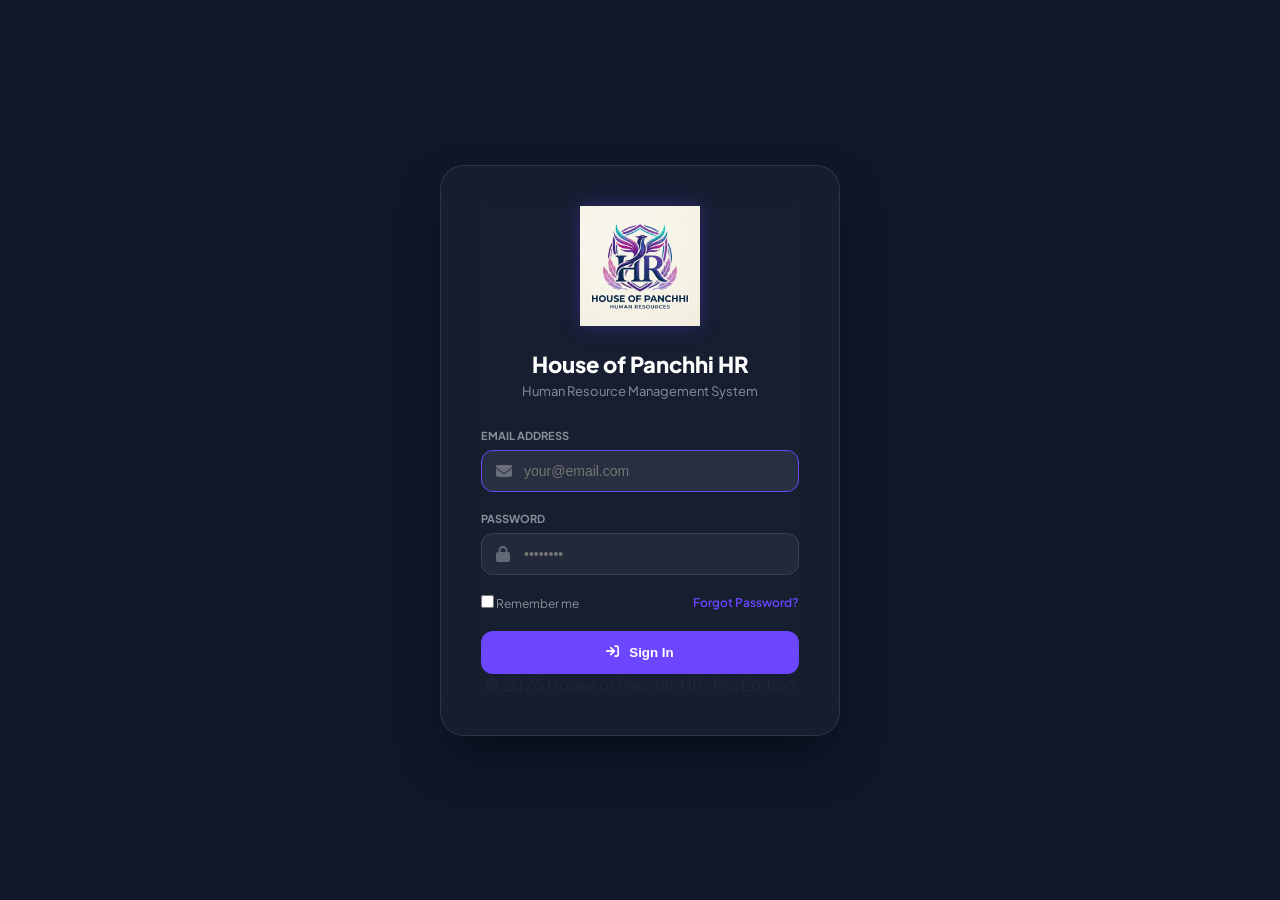
<file: index.html>
<!DOCTYPE html>
<html lang="en">
<head>
<meta charset="UTF-8">
<meta name="viewport" content="width=device-width, initial-scale=1.0">
<title>Dashboard — House of Panchhi HR</title>
<link rel="icon" type="image/png" href="assets/img/hop-logo-wings.png">
<link rel="preconnect" href="https://fonts.googleapis.com">
<link href="https://fonts.googleapis.com/css2?family=Plus+Jakarta+Sans:wght@300;400;500;600;700;800&family=JetBrains+Mono:wght@400;600&display=swap" rel="stylesheet">
<link rel="stylesheet" href="https://cdnjs.cloudflare.com/ajax/libs/font-awesome/6.5.1/css/all.min.css">
<link rel="stylesheet" href="assets/css/style.css">
<style>
.dashboard-grid { display: grid; grid-template-columns: 1.6fr 1fr; gap: 20px; margin-bottom: 24px; }
.chart-card { background: #fff; border: 1px solid var(--gray-200); border-radius: var(--radius-lg); padding: 22px; transition: all 0.25s ease; }
.chart-card:hover { box-shadow: var(--shadow-md); }
.chart-card h3 { font-size: 14px; font-weight: 800; color: var(--gray-900); margin-bottom: 18px; display: flex; align-items: center; gap: 8px; }
.chart-card h3 i { color: var(--primary); }
.bar-chart { display: flex; align-items: flex-end; gap: 10px; height: 160px; padding-bottom: 24px; position: relative; }
.bar-wrap { flex: 1; display: flex; flex-direction: column; align-items: center; gap: 4px; height: 100%; justify-content: flex-end; }
.bar { width: 100%; border-radius: 6px 6px 0 0; min-width: 24px; position: relative; transition: height 1s cubic-bezier(0.4,0,0.2,1); cursor: pointer; }
.bar:hover { opacity: 0.82; }
.bar-val { font-size: 10px; font-weight: 800; color: var(--gray-700); position: absolute; top: -18px; left: 50%; transform: translateX(-50%); white-space: nowrap; }
.bar-label { font-size: 10px; color: var(--gray-500); font-weight: 600; margin-top: 4px; }
.donut-wrap { display: flex; align-items: center; gap: 20px; margin-top: 8px; }
.donut { width: 110px; height: 110px; border-radius: 50%; position: relative; flex-shrink: 0; }
.donut-center { position: absolute; top: 50%; left: 50%; transform: translate(-50%,-50%); width: 68px; height: 68px; background: #fff; border-radius: 50%; display: flex; flex-direction: column; align-items: center; justify-content: center; }
.donut-center .dn { font-size: 20px; font-weight: 800; color: var(--gray-900); }
.donut-center .dl { font-size: 9px; color: var(--gray-400); font-weight: 700; text-transform: uppercase; }
.donut-legend { font-size: 11.5px; }
.donut-legend li { display: flex; align-items: center; gap: 6px; margin-bottom: 7px; color: var(--gray-600); font-weight: 500; list-style: none; }
.donut-legend li span { width: 9px; height: 9px; border-radius: 3px; flex-shrink: 0; display: inline-block; }
.reminder-card { background: #fff; border: 1px solid var(--gray-200); border-radius: var(--radius-lg); padding: 22px; margin-bottom: 20px; }
.reminder-card h3 { font-size: 14px; font-weight: 800; color: var(--gray-900); margin-bottom: 14px; display: flex; align-items: center; gap: 8px; }
.reminder-item { display: flex; align-items: flex-start; gap: 10px; padding: 10px 12px; border-radius: var(--radius-sm); margin-bottom: 8px; }
.reminder-item:last-child { margin-bottom: 0; }
.reminder-item.red { background: var(--danger-light); } .reminder-item.amber { background: var(--warning-light); }
.reminder-item.blue { background: var(--info-light); } .reminder-item.green { background: var(--success-light); }
.reminder-item i { font-size: 14px; margin-top: 1px; flex-shrink: 0; }
.reminder-item.red i { color: var(--danger); } .reminder-item.amber i { color: var(--warning); }
.reminder-item.blue i { color: var(--info); } .reminder-item.green i { color: var(--success); }
.reminder-item .rt { font-size: 12.5px; font-weight: 700; color: var(--gray-800); }
.reminder-item .rs { font-size: 11px; color: var(--gray-500); margin-top: 2px; }
.birthday-card { background: linear-gradient(135deg,#fdf4ff,#fce7f3); border: 1px solid #f9a8d4; border-radius: var(--radius-md); padding: 12px 16px; display: flex; align-items: center; gap: 12px; margin-bottom: 10px; }
.birthday-card i { font-size: 20px; color: #ec4899; }
.birthday-card .bname { font-size: 13px; font-weight: 800; color: var(--gray-900); }
.birthday-card .bdept { font-size: 11.5px; color: var(--gray-500); }
.activity-time { font-size: 11px; color: var(--gray-400); white-space: nowrap; font-family: 'JetBrains Mono',monospace; }
@media (max-width: 900px) { .dashboard-grid { grid-template-columns: 1fr; } }
</style>
</head>
<body>
<div class="app-wrapper active" id="appWrapper">
<div class="sidebar-overlay" id="sidebarOverlay" onclick="closeSidebar()"></div>

<nav class="sidebar" id="sidebar">
  <div class="sidebar-brand">
    <img src="assets/img/hop-logo-wings.png" alt="HOP" class="sidebar-logo-img" onerror="this.outerHTML='<div class=\'brand-icon\'><i class=\'fas fa-feather-pointed\'></i></div>'">
    <div class="brand-text"><h2>House of Panchhi</h2><span>HR Pro</span></div>
  </div>
  <div class="sidebar-nav">
    <div class="nav-section">
      <div class="nav-section-title">Main</div>
      <div class="nav-link active" data-page="dashboard" data-module="dashboard" onclick="navigateTo('dashboard')"><i class="fas fa-th-large"></i> Dashboard</div>
    </div>
    <div class="nav-section">
      <div class="nav-section-title">HR & Payroll</div>
      <div class="nav-link" data-module="employees" onclick="window.location='employees.html'"><i class="fas fa-users"></i> Employees</div>
      <div class="nav-link" data-module="attendance" onclick="window.location='attendance.html'"><i class="fas fa-calendar-check"></i> Attendance</div>
      <div class="nav-link" data-module="gatepass" onclick="window.location='gatepass.html'"><i class="fas fa-door-open"></i> Gate Pass</div>
      <div class="nav-link" data-module="leave" onclick="window.location='leave.html'"><i class="fas fa-calendar-days"></i> Leave</div>
      <div class="nav-link" data-module="salary" onclick="window.location='salary.html'"><i class="fas fa-money-bill-wave"></i> Salary</div>
    </div>
    <div class="nav-section">
      <div class="nav-section-title">Operations</div>
      <div class="nav-link" data-module="store" onclick="window.location='store.html'"><i class="fas fa-boxes-stacked"></i> Store</div>
      <div class="nav-link" onclick="showMaintenance('Expenses Tracker','Track expenses')"><i class="fas fa-receipt"></i> Expenses <span class="nav-soon">Soon</span></div>
      <div class="nav-link" onclick="showMaintenance('Visitor Log','Track visitors')"><i class="fas fa-person-walking-arrow-right"></i> Visitor Log <span class="nav-soon">Soon</span></div>
    </div>
    <div class="nav-section">
      <div class="nav-section-title">Analytics</div>
      <div class="nav-link" data-module="analytics" onclick="window.location='analytics.html'"><i class="fas fa-chart-line"></i> Analytics</div>
      <div class="nav-link" data-module="teams" onclick="window.location='teams.html'"><i class="fas fa-people-group"></i> Teams</div>
    </div>
    <div class="nav-section">
      <div class="nav-section-title">System</div>
      <div class="nav-link" data-module="users" onclick="window.location='users.html'"><i class="fas fa-user-shield"></i> User Management</div>
      <div class="nav-link" data-page="settings" data-module="settings" onclick="navigateTo('settings')"><i class="fas fa-sliders"></i> Settings</div>
      <div class="nav-link" data-page="profile" data-module="profile" onclick="navigateTo('profile')"><i class="fas fa-user-circle"></i> My Profile</div>
      <div class="nav-link" onclick="Auth.logout()"><i class="fas fa-power-off"></i> Logout</div>
    </div>
  </div>
  <div class="sidebar-footer" onclick="navigateTo('profile')">
    <div class="user-avatar" id="sidebarAvatar">U</div>
    <div class="user-info">
      <h4 id="sidebarName">User</h4>
      <span><span class="online-dot"></span> <span class="badge-role">Role</span></span>
    </div>
  </div>
</nav>

<div class="main-content">
  <header class="top-header">
    <div class="header-left">
      <button class="menu-toggle" onclick="toggleSidebar()"><i class="fas fa-bars"></i></button>
      <div class="page-title"><h1 id="pageTitle">Dashboard</h1><p id="pageSubtitle">Overview & quick actions</p></div>
    </div>
    <div class="header-right">
      <div id="liveClock" class="header-clock"></div>
      <button class="theme-toggle" onclick="toggleTheme()" title="Toggle Theme"><i class="fas fa-moon"></i></button>
      <button class="header-icon-btn" onclick="DataSync.fetchAll()" title="Refresh"><i class="fas fa-rotate"></i></button>
      <button class="header-icon-btn" onclick="showToast('info','Notifications','No new notifications')"><i class="fas fa-bell"></i></button>
      <div class="header-avatar" id="headerAvatar" onclick="navigateTo('profile')">U</div>
    </div>
  </header>

  <div class="page-content">
    <!-- DASHBOARD -->
    <div class="page active" id="page-dashboard">
      <div style="margin-bottom:20px">
        <h2 id="greetingText" style="font-size:22px;font-weight:800;color:var(--gray-900)">Good Morning!</h2>
        <p id="greetingDate" style="font-size:13px;color:var(--gray-500);margin-top:3px"></p>
      </div>

      <div id="birthdaySection" style="display:none;margin-bottom:20px"></div>

      <div class="stat-cards">
        <div class="stat-card purple"><div class="stat-icon purple"><i class="fas fa-users"></i></div><div class="stat-number" id="ds-totalEmp">0</div><div class="stat-label">Total Employees</div></div>
        <div class="stat-card green"><div class="stat-icon green"><i class="fas fa-user-check"></i></div><div class="stat-number" id="ds-presentToday">0</div><div class="stat-label">Present Today</div></div>
        <div class="stat-card red"><div class="stat-icon red"><i class="fas fa-user-xmark"></i></div><div class="stat-number" id="ds-absentToday">0</div><div class="stat-label">Absent Today</div></div>
        <div class="stat-card amber"><div class="stat-icon amber"><i class="fas fa-door-open"></i></div><div class="stat-number" id="ds-onGatepass">0</div><div class="stat-label">On Gate Pass</div></div>
        <div class="stat-card blue"><div class="stat-icon blue"><i class="fas fa-money-bill-wave"></i></div><div class="stat-number" id="ds-payroll">₹0</div><div class="stat-label">Payroll This Month</div></div>
      </div>

      <div class="section-title"><i class="fas fa-bolt"></i> Quick Actions</div>
      <div class="quick-grid">
        <div class="quick-btn" onclick="window.location='employees.html'"><i class="fas fa-user-plus"></i><span>Add Employee</span></div>
        <div class="quick-btn" onclick="window.location='attendance.html'"><i class="fas fa-clipboard-check"></i><span>Attendance</span></div>
        <div class="quick-btn" onclick="window.location='gatepass.html'"><i class="fas fa-passport"></i><span>Gate Pass</span></div>
        <div class="quick-btn" onclick="window.location='leave.html'"><i class="fas fa-calendar-days"></i><span>Leave</span></div>
        <div class="quick-btn" onclick="window.location='salary.html'"><i class="fas fa-calculator"></i><span>Payroll</span></div>
        <div class="quick-btn" onclick="window.location='store.html'"><i class="fas fa-box"></i><span>Store</span></div>
        <div class="quick-btn" onclick="showMaintenance('Task Manager','Task module coming soon')"><i class="fas fa-list-check"></i><span>Tasks</span></div>
        <div class="quick-btn" onclick="showMaintenance('Announcements','Announcements coming soon')"><i class="fas fa-bullhorn"></i><span>Announce</span></div>
      </div>

      <div class="dashboard-grid">
        <div class="chart-card">
          <h3><i class="fas fa-chart-bar"></i> Monthly Attendance Overview</h3>
          <div class="bar-chart" id="dashBarChart"></div>
        </div>
        <div class="chart-card">
          <h3><i class="fas fa-chart-pie"></i> Department Split</h3>
          <div class="donut-wrap">
            <div class="donut" id="dashDonut"><div class="donut-center"><div class="dn" id="dashDonutNum">0</div><div class="dl">Total</div></div></div>
            <ul class="donut-legend" id="dashDonutLegend"></ul>
          </div>
        </div>
      </div>

      <div class="grid-1-2">
        <div class="reminder-card">
          <h3><i class="fas fa-bell" style="color:var(--warning)"></i> Reminders & Alerts</h3>
          <div id="dashReminders">
            <div class="reminder-item amber"><i class="fas fa-exclamation-circle"></i><div><div class="rt">Pending PO / PR</div><div class="rs" id="dash-poCount">Checking...</div></div></div>
            <div class="reminder-item red"><i class="fas fa-user-clock"></i><div><div class="rt">Late Today</div><div class="rs" id="dash-lateCount">Checking...</div></div></div>
            <div class="reminder-item blue"><i class="fas fa-calendar-xmark"></i><div><div class="rt">Pending Leave</div><div class="rs" id="dash-pendingLeave">Checking...</div></div></div>
            <div class="reminder-item green" id="dash-probationAlert" style="display:none"><i class="fas fa-user-clock"></i><div><div class="rt">Probation Ending</div><div class="rs" id="dash-probationText"></div></div></div>
          </div>
        </div>
        <div class="table-card" style="margin-bottom:0">
          <div class="table-header"><h3><i class="fas fa-clock-rotate-left"></i> Recent Activity</h3><span class="badge badge-green"><span class="online-dot pulse"></span>&nbsp;Live</span></div>
          <div class="table-wrapper">
            <table><thead><tr><th>Time</th><th>Activity</th><th>User</th><th>Module</th></tr></thead><tbody id="dashActivityBody"><tr><td colspan="4" class="table-empty">No activity</td></tr></tbody></table>
          </div>
        </div>
      </div>

      <div class="app-footer">
        <div class="credit-text">House of Panchhi HR Pro · <span class="rainbow-text">Crafted with ❤️ by Aditya Tomar</span></div>
      </div>
    </div>

    <!-- SETTINGS -->
    <div class="page" id="page-settings">
      <div class="grid-2">
        <div class="form-card">
          <div class="form-card-title"><i class="fas fa-scale-balanced"></i> Payroll Rules</div>
          <div class="toggle-row"><div class="toggle-info"><h4>PF Deduction</h4><p>Enable when applicable</p></div><label class="toggle-switch"><input type="checkbox" id="rulePF"><span class="toggle-slider"></span></label></div>
          <div class="toggle-row"><div class="toggle-info"><h4>ESIC Deduction</h4><p>Enable when applicable</p></div><label class="toggle-switch"><input type="checkbox" id="ruleESIC"><span class="toggle-slider"></span></label></div>
          <div class="toggle-row"><div class="toggle-info"><h4>3-Hour Grace</h4><p>3 hrs free per month for senior staff</p></div><label class="toggle-switch"><input type="checkbox" id="ruleGrace" checked><span class="toggle-slider"></span></label></div>
          <div class="toggle-row"><div class="toggle-info"><h4>31-Day Bonus</h4><p>Full month = 31 days salary</p></div><label class="toggle-switch"><input type="checkbox" id="ruleBonus" checked><span class="toggle-slider"></span></label></div>
        </div>
        <div class="form-card">
          <div class="form-card-title"><i class="fas fa-building"></i> Configuration</div>
          <div class="form-group mb-16"><label>Company Name</label><input type="text" id="cfgCompany" value="House of Panchhi"></div>
          <div class="form-group mb-16"><label>Working Hours / Day</label><input type="number" id="cfgHours" value="9"></div>
          <div class="form-group mb-16"><label>Max Advance %</label><input type="number" id="cfgAdvance" value="50"></div>
          <div class="form-group mb-16"><label>PL per Year</label><input type="number" id="cfgPL" value="12"></div>
          <div class="form-group mb-16"><label>SL per Year</label><input type="number" id="cfgSL" value="3"></div>
          <div class="form-group mb-16"><label>Apps Script Web App URL</label><input type="url" id="cfgWebApp" placeholder="https://script.google.com/..."></div>
          <button class="btn btn-primary btn-full" onclick="saveSettings()"><i class="fas fa-save"></i> Save Configuration</button>
        </div>
      </div>
    </div>

    <!-- PROFILE -->
    <div class="page" id="page-profile">
      <div class="form-card">
        <div style="display:flex;align-items:center;gap:20px;margin-bottom:28px;padding-bottom:24px;border-bottom:1px solid var(--gray-100);flex-wrap:wrap">
          <div id="profileAvatarLg" style="width:90px;height:90px;border-radius:20px;display:flex;align-items:center;justify-content:center;color:#fff;font-size:32px;font-weight:800;cursor:pointer;position:relative;background:var(--primary)" onclick="document.getElementById('profilePhotoInput').click()">
            U
            <div style="position:absolute;bottom:-4px;right:-4px;background:var(--primary);width:26px;height:26px;border-radius:50%;display:flex;align-items:center;justify-content:center;border:2px solid #fff"><i class="fas fa-camera" style="font-size:10px;color:#fff"></i></div>
          </div>
          <input type="file" id="profilePhotoInput" accept="image/*" style="display:none" onchange="handleProfilePhoto(this)">
          <div>
            <h2 id="profileDisplayName" style="font-size:20px;font-weight:800;color:var(--gray-900)">User</h2>
            <p style="font-size:13px;color:var(--gray-500);margin-top:2px"><span class="badge-role">Role</span> · House of Panchhi HR</p>
            <div style="display:flex;gap:8px;margin-top:8px"><span class="badge badge-purple"><i class="fas fa-crown" style="font-size:9px"></i> <span class="badge-role">Role</span></span><span class="badge badge-green"><span class="online-dot"></span> Online</span></div>
          </div>
        </div>
        <div class="form-grid form-grid-2">
          <div class="form-group"><label>Full Name</label><input type="text" id="profileName" onchange="updateProfileName()"></div>
          <div class="form-group"><label>Role</label><input type="text" id="profileRole" disabled></div>
          <div class="form-group"><label>Email</label><input type="email" id="profileEmail" disabled></div>
          <div class="form-group"><label>Phone</label><input type="tel" id="profilePhone" placeholder="+91 XXXXX XXXXX"></div>
        </div>
        <div style="margin-top:24px;padding-top:20px;border-top:1px solid var(--gray-100)">
          <h3 style="font-size:14px;font-weight:800;color:var(--gray-900);margin-bottom:16px"><i class="fas fa-lock" style="color:var(--primary);margin-right:6px"></i> Change Password</h3>
          <div class="form-grid form-grid-2">
            <div class="form-group"><label>Current Password</label><input type="password" id="currentPass" placeholder="Current password"></div>
            <div class="form-group"><label>New Password</label><input type="password" id="newPass" placeholder="New password"></div>
          </div>
        </div>
        <div class="btn-group mt-16">
          <button class="btn btn-primary" onclick="saveProfile()"><i class="fas fa-save"></i> Save Profile</button>
          <button class="btn btn-outline" onclick="changePassword()"><i class="fas fa-key"></i> Update Password</button>
        </div>
      </div>
    </div>
  </div>
</div>
</div>

<!-- MAINTENANCE MODAL -->
<div class="maintenance-overlay" id="maintenanceModal">
  <div class="maintenance-box">
    <span class="maintenance-icon">🚧</span>
    <div class="maintenance-badge"><i class="fas fa-hard-hat"></i> Under Construction</div>
    <h3 id="maintenanceTitle">Coming Soon</h3>
    <p id="maintenanceDesc">This module is being developed.</p>
    <button class="btn btn-primary" onclick="closeMaintenance()" style="margin:0 auto"><i class="fas fa-thumbs-up"></i> Got it!</button>
  </div>
</div>

<!-- CONFIRM MODAL -->
<div class="modal-overlay" id="modal-confirm">
  <div class="modal-box modal-box-sm modal-confirm">
    <div class="modal-confirm-icon red"><i class="fas fa-trash-alt"></i></div>
    <h3>Are you sure?</h3>
    <p>This action cannot be undone.</p>
    <div class="modal-footer" style="justify-content:center">
      <button class="btn btn-outline" onclick="closeModal('confirm')">Cancel</button>
      <button class="btn btn-danger btn-confirm-ok">Yes, Proceed</button>
    </div>
  </div>
</div>

<script src="assets/js/app.js"></script>
<script>
function navigateTo(pageId) {
  if (!Auth.hasAccess(pageId)) { showToast('error','Access Denied','No permission'); return; }
  document.querySelectorAll('.page').forEach(p => p.classList.remove('active'));
  document.querySelectorAll('.nav-link').forEach(l => l.classList.remove('active'));
  const page = document.getElementById('page-' + pageId); if (page) page.classList.add('active');
  const link = document.querySelector(`.nav-link[data-page="${pageId}"]`); if (link) link.classList.add('active');
  App.currentPage = pageId;
  const titles = { dashboard: ['Dashboard','Overview & quick actions'], settings: ['Settings','Configure system rules'], profile: ['My Profile','Account settings'] };
  document.getElementById('pageTitle').textContent = titles[pageId]?.[0] || pageId;
  document.getElementById('pageSubtitle').textContent = titles[pageId]?.[1] || '';
  if (window.innerWidth <= 768) closeSidebar();
  window.location.hash = pageId;
}

function showMaintenance(title, desc) {
  document.getElementById('maintenanceTitle').textContent = title;
  document.getElementById('maintenanceDesc').textContent = desc;
  document.getElementById('maintenanceModal').classList.add('show');
}
function closeMaintenance() { document.getElementById('maintenanceModal').classList.remove('show'); }

function handleHash() {
  const hash = window.location.hash.replace('#','');
  if (hash && ['dashboard','settings','profile'].includes(hash) && Auth.hasAccess(hash)) navigateTo(hash);
}

let employees = [], attendance = [], gatepasses = [], leaveRecords = [], salaryRecords = [], storeEntries = [], departments = [], activityLogs = [];

function syncAll() { DataSync.fetchAll(); }

function renderDashboard() {
  const employees = App.data.EMPLOYEES || [];
  const attendance = App.data.ATTENDANCE || [];
  const gatepasses = App.data.GATE_PASS || [];
  const salaryRecords = App.data.SALARY || [];
  const leaveRecords = App.data.LEAVE || [];
  const storeEntries = App.data.STORE || [];
  const activityLogs = App.data.ACTIVITY_LOG || [];

  const active = employees.filter(e => (e.Status || 'ACTIVE') === 'ACTIVE');
  document.getElementById('ds-totalEmp').textContent = active.length;
  // ... rest of the existing code ...


function checkBirthdays(emps) {
  const today = new Date(); const md = `${String(today.getMonth()+1).padStart(2,'0')}-${String(today.getDate()).padStart(2,'0')}`;
  const bdays = emps.filter(e => e.DOB && String(e.DOB).slice(5) === md);
  const sec = document.getElementById('birthdaySection');
  if (!bdays.length) { sec.style.display = 'none'; return; }
  sec.style.display = 'block';
  sec.innerHTML = bdays.map(e => `<div class="birthday-card"><i class="fas fa-birthday-cake"></i><div><div class="bname">🎂 Happy Birthday, ${e['Full Name']}!</div><div class="bdept">${e.Department || ''} · ${e['E-Code']}</div></div></div>`).join('');
}

function checkProbation(emps) {
  const today = new Date();
  const soon = emps.filter(e => {
    if (!e['Confirmation Date']) return false;
    const d = new Date(e['Confirmation Date']);
    const diff = Math.round((d - today) / (1000*60*60*24));
    return diff >= 0 && diff <= 7;
  });
  const el = document.getElementById('dash-probationAlert');
  if (soon.length) { el.style.display = 'flex'; document.getElementById('dash-probationText').textContent = soon.length + ' employee(s) confirmation approaching'; }
}

function buildBarChart() {
  const chart = document.getElementById('dashBarChart'); if (!chart) return;
  const months = ['Jan','Feb','Mar','Apr','May','Jun','Jul','Aug','Sep','Oct','Nov','Dec'];
  const now = new Date();
  const data = Array.from({length:6}, (_,i) => {
    const m = months[(now.getMonth()-5+i+12)%12];
    const recs = attendance.filter(r => r.Date && r.Date.slice(5,7) === String((now.getMonth()-5+i+12)%12+1).padStart(2,'0'));
    const total = recs.length || 1;
    const present = recs.filter(r => r.Status === 'P' || r.Status === 'L').length;
    return { label: m, val: Math.round(present/total*100) || 0 };
  });
  const colors = ['#6c47ff','#a855f7','#6c47ff','#a855f7','#6c47ff','#a855f7'];
  chart.innerHTML = '';
  const max = Math.max(...data.map(d=>d.val), 1);
  data.forEach((d,i) => {
    const wrap = document.createElement('div'); wrap.className='bar-wrap';
    const bar = document.createElement('div'); bar.className='bar'; bar.style.background = colors[i]; bar.style.height='0%';
    bar.innerHTML = `<span class="bar-val">${d.val}%</span>`;
    const lbl = document.createElement('div'); lbl.className='bar-label'; lbl.textContent=d.label;
    wrap.appendChild(bar); wrap.appendChild(lbl); chart.appendChild(wrap);
    setTimeout(() => bar.style.height = Math.round(d.val/max*100)+'%', 100+i*80);
  });
}

function buildDonutChart(emps) {
  const donut = document.getElementById('dashDonut'); const legend = document.getElementById('dashDonutLegend'); const num = document.getElementById('dashDonutNum');
  if (!donut) return;
  num.textContent = emps.length;
  const counts = {};
  emps.forEach(e => { counts[e.Department] = (counts[e.Department] || 0) + 1; });
  const sorted = Object.entries(counts).sort((a,b)=>b[1]-a[1]).slice(0,5);
  const total = emps.length || 1;
  if (!sorted.length) { donut.style.background='var(--gray-200)'; legend.innerHTML='<li style="color:var(--gray-400)">No employees</li>'; return; }
  const COLORS = ['#6c47ff','#10b981','#f59e0b','#3b82f6','#ef4444'];
  let conic='', start=0; legend.innerHTML='';
  sorted.forEach(([dept,count],i) => {
    const pct = Math.round(count/total*100);
    conic += `${COLORS[i]} ${start}% ${start+pct}%,`; start += pct;
    const li = document.createElement('li'); li.innerHTML = `<span style="background:${COLORS[i]}"></span>${dept} (${pct}%)`; legend.appendChild(li);
  });
  if (start<100) conic += `var(--gray-200) ${start}% 100%`; else conic = conic.slice(0,-1);
  donut.style.background = `conic-gradient(${conic})`;
}

function buildActivityLog() {
  const body = document.getElementById('dashActivityBody'); if (!body) return;
  if (!activityLogs.length) { body.innerHTML = '<tr><td colspan="4" class="table-empty">No activity yet</td></tr>'; return; }
  body.innerHTML = activityLogs.slice(0,10).map(a => `<tr><td class="activity-time">${a.Timestamp}</td><td>${a.Action}</td><td style="font-weight:600">${a.User}</td><td><span class="badge badge-purple">${a.Module}</span></td></tr>`).join('');
}

function updateProfileName() {
  const name = document.getElementById('profileName')?.value?.trim() || 'User';
  document.getElementById('profileDisplayName').textContent = name;
  Auth.updateName(name);
}

async function handleProfilePhoto(input) {
  const file = input.files[0]; if (!file) return;
  const reader = new FileReader();
  reader.onload = async e => {
    const base64 = e.target.result.split(',')[1];
    const res = await uploadBase64ToDrive(base64, file.name, file.type, 'ProfilePhotos');
    if (res.success) {
      const url = e.target.result;
      document.getElementById('profileAvatarLg').innerHTML = `<img src="${url}" style="width:100%;height:100%;object-fit:cover;border-radius:18px">`;
      Auth.updatePhoto(url);
      showToast('success','Photo Updated','Profile picture uploaded');
    }
  };
  reader.readAsDataURL(file);
}

async function saveProfile() {
  const u = Auth.get(); if (!u) return;
  await GSheet.send('Auth', { id: u.id, name: document.getElementById('profileName').value, phone: document.getElementById('profilePhone').value, photo: u.photo }, 'UPDATE_PROFILE');
  updateProfileName();
  await logActivity('Updated profile', 'profile', 'Profile changes saved');
  showToast('success','Saved','Profile updated');
}

async function changePassword() {
  const u = Auth.get(); if (!u) return;
  const current = document.getElementById('currentPass').value;
  const newP = document.getElementById('newPass').value;
  if (!current || !newP) { showToast('error','Required','Fill both passwords'); return; }
  if (newP.length < 6) { showToast('error','Weak','Min 6 characters'); return; }
  await GSheet.send('Auth', { id: u.id, currentPassword: current, newPassword: newP }, 'CHANGE_PASSWORD');
  await logActivity('Changed password', 'profile', 'Password updated');
  showToast('success','Password Changed','Password updated successfully');
  document.getElementById('currentPass').value=''; document.getElementById('newPass').value='';
}

function saveSettings() {
  const url = document.getElementById('cfgWebApp')?.value?.trim();
  if (url) CONFIG.WEB_APP_URL = url;
  logActivity('Updated settings', 'settings', 'Configuration saved');
  showToast('success','Saved','Settings saved');
}

window.addEventListener('load', () => {
  handleHash();
  const u = Auth.get();
  if (u) {
    document.getElementById('profileName').value = u.name;
    document.getElementById('profileEmail').value = u.email;
    document.getElementById('profileRole').value = u.role;
    document.getElementById('profilePhone').value = u.phone || '';
    document.getElementById('profileDisplayName').textContent = u.name;
  }
  syncAll();
  setInterval(syncAll, 5 * 60 * 1000); // auto-refresh every 5 minutes
});
</script>
</body>
</html>
</file>
<file: assets/css/style.css>
/***********************************************************************************
 * PANCHHI HR PRO — Stylesheet (White Theme & Dark Mode)
 ***********************************************************************************/

@import url('https://fonts.googleapis.com/css2?family=Plus+Jakarta+Sans:wght@300;400;500;600;700;800&family=JetBrains+Mono:wght@400;600&display=swap');

:root {
  --primary: #6c47ff;
  --primary-light: #ede9fe;
  --primary-dark: #4f35c4;
  --success: #10b981;
  --success-light: #d1fae5;
  --danger: #ef4444;
  --danger-light: #fee2e2;
  --warning: #f59e0b;
  --warning-light: #fef3c7;
  --info: #3b82f6;
  --info-light: #dbeafe;
  
  --bg-body: #f8fafc;
  --bg-card: #ffffff;
  --bg-header: rgba(255, 255, 255, 0.85);
  --border-color: #e2e8f0;
  --text-main: #1e293b;
  --text-muted: #64748b;
  
  /* Sidebar White Theme */
  --sidebar-bg: #ffffff;
  --sidebar-text: #475569;
  --sidebar-active-bg: #f5f3ff;
  --sidebar-active-text: #6c47ff;
  --sidebar-border: #f1f5f9;
  
  --sidebar-width: 270px;
  --header-height: 70px;
  --radius-sm: 8px;
  --radius-md: 12px;
  --radius-lg: 16px;
  --shadow-sm: 0 1px 3px rgba(0,0,0,0.08);
  --shadow-md: 0 4px 16px rgba(0,0,0,0.08);
}

/* 🌙 DARK MODE OVERRIDES */
[data-theme="dark"] {
  --bg-body: #0f172a;
  --bg-card: #1e293b;
  --bg-header: rgba(30, 41, 59, 0.85);
  --border-color: #334155;
  --text-main: #f8fafc;
  --text-muted: #94a3b8;
  
  --sidebar-bg: #1e293b;
  --sidebar-text: #cbd5e1;
  --sidebar-active-bg: #334155;
  --sidebar-active-text: #ffffff;
  --sidebar-border: #334155;
  
  --gray-100: #1e293b;
  --gray-200: #334155;
  --gray-300: #475569;
  --gray-400: #64748b;
}

* { margin: 0; padding: 0; box-sizing: border-box; }
body {
  font-family: 'Plus Jakarta Sans', sans-serif;
  background: var(--bg-body);
  color: var(--text-main);
  transition: background 0.3s, color 0.3s;
}

/* ===================== SIDEBAR (WHITE) ===================== */
.sidebar {
  position: fixed; top: 0; left: 0; width: var(--sidebar-width); height: 100vh;
  background: var(--sidebar-bg);
  border-right: 1px solid var(--sidebar-border);
  display: flex; flex-direction: column; z-index: 200;
  transition: transform 0.3s ease, background 0.3s;
}

.sidebar-brand {
  padding: 22px 20px; display: flex; align-items: center; gap: 12px;
  border-bottom: 1px solid var(--sidebar-border);
}

.sidebar-logo-img { width: 42px; height: 42px; object-fit: contain; border-radius: 10px; }
.brand-text h2 { font-size: 15px; font-weight: 800; color: var(--text-main); line-height: 1.1; }
.brand-text span { font-size: 10px; color: var(--text-muted); font-weight: 600; text-transform: uppercase; letter-spacing: 0.5px; }


.nav-link {
  display: flex; align-items: center; gap: 10px; padding: 10px 16px; border-radius: var(--radius-sm);
  color: var(--sidebar-text); font-size: 13.5px; font-weight: 600; cursor: pointer; margin: 4px 12px;
  transition: all 0.2s ease;
}

.nav-link:hover { background: var(--sidebar-active-bg); color: var(--sidebar-active-text); }
.nav-link.active { background: var(--sidebar-active-bg); color: var(--sidebar-active-text); }
.nav-link i { font-size: 16px; width: 20px; text-align: center; }

.nav-section-title { font-size: 10px; font-weight: 800; color: var(--gray-400); text-transform: uppercase; letter-spacing: 1px; padding: 18px 28px 8px; }

.sidebar-footer {
  padding: 16px; border-top: 1px solid var(--sidebar-border);
  display: flex; align-items: center; gap: 10px;
}

/* ===================== TOP HEADER ===================== */
.top-header {
  height: var(--header-height); background: var(--bg-header); backdrop-filter: blur(12px);
  border-bottom: 1px solid var(--border-color); display: flex; align-items: center; justify-content: space-between;
  padding: 0 28px; position: sticky; top: 0; z-index: 100;
}

.header-clock {
  background: var(--bg-body); padding: 8px 16px; border-radius: 12px; border: 1px solid var(--border-color);
  font-family: 'JetBrains Mono', monospace; display: flex; flex-direction: column; align-items: flex-end;
}
.clock-time { font-size: 14px; font-weight: 800; color: var(--primary); }
.clock-date { font-size: 10px; font-weight: 700; color: var(--text-muted); text-transform: uppercase; }

/* Theme Toggle Button */
.theme-toggle {
  width: 38px; height: 38px; border-radius: 10px; border: 1px solid var(--border-color);
  background: var(--bg-card); color: var(--text-main); cursor: pointer;
  display: flex; align-items: center; justify-content: center; font-size: 16px;
  transition: all 0.2s;
}
.theme-toggle:hover { border-color: var(--primary); color: var(--primary); }

/* ===================== COMPONENTS ===================== */
.main-content { margin-left: var(--sidebar-width); padding-bottom: 40px; }
.stat-card, .table-card, .form-card, .chart-card, .card {
  background: var(--bg-card); border: 1px solid var(--border-color); border-radius: var(--radius-lg);
  padding: 20px; transition: all 0.3s;
}

.stat-number { color: var(--text-main); font-size: 24px; font-weight: 800; }
.stat-label { color: var(--text-muted); font-size: 12px; }

table th { background: var(--bg-body); color: var(--text-muted); border-bottom: 1px solid var(--border-color); }
table td { color: var(--text-main); border-bottom: 1px solid var(--border-color); }
table tr:hover { background: var(--bg-body); }

.sticky-right { background: var(--bg-card) !important; border-left: 1px solid var(--border-color); }

.form-group label { color: var(--text-muted); font-size: 11px; }
.form-group input, .form-group select, .form-group textarea {
  background: var(--bg-body); border-color: var(--border-color); color: var(--text-main);
}

/* Search Box */
.search-box input { background: var(--bg-body); border-color: var(--border-color); color: var(--text-main); }

/* ===================== LOGIN PAGE FIX ===================== */
.login-page {
  position: fixed; inset: 0;
  background: #0f172a; /* Dark background for login */
  display: flex; align-items: center; justify-content: center;
  padding: 20px; overflow: auto;
  z-index: 9999;
}

.login-card {
  background: rgba(255, 255, 255, 0.03);
  backdrop-filter: blur(20px);
  border: 1px solid rgba(255, 255, 255, 0.1);
  border-radius: 24px;
  padding: 40px;
  width: 100%;
  max-width: 400px;
  box-shadow: 0 25px 50px -12px rgba(0, 0, 0, 0.5);
  text-align: center;
}

.login-logo img {
  width: 120px; /* Fixed size for logo */
  height: auto;
  margin-bottom: 20px;
  filter: drop-shadow(0 0 10px rgba(108, 71, 255, 0.3));
}

.login-logo h1 { font-size: 22px; font-weight: 800; color: #fff; margin-bottom: 5px; }
.login-logo p { font-size: 13px; color: rgba(255, 255, 255, 0.5); margin-bottom: 30px; }

.login-field { text-align: left; margin-bottom: 20px; }
.login-field label { display: block; font-size: 11px; font-weight: 700; color: rgba(255, 255, 255, 0.5); text-transform: uppercase; margin-bottom: 8px; }

.input-wrap { position: relative; }
.input-wrap i { position: absolute; left: 15px; top: 50%; transform: translateY(-50%); color: rgba(255, 255, 255, 0.3); }
.input-wrap input {
  width: 100%; padding: 12px 15px 12px 42px;
  background: rgba(255, 255, 255, 0.05);
  border: 1px solid rgba(255, 255, 255, 0.1);
  border-radius: 12px; color: #fff; font-size: 14px;
}
.input-wrap input:focus { border-color: var(--primary); outline: none; background: rgba(255, 255, 255, 0.08); }

.login-btn {
  width: 100%; padding: 14px; background: var(--primary); color: #fff;
  border: none; border-radius: 12px; font-weight: 700; cursor: pointer;
  display: flex; align-items: center; justify-content: center; gap: 10px;
  transition: 0.3s; margin-top: 10px;
}
.login-btn:hover { background: var(--primary-dark); transform: translateY(-2px); }

.login-options { display: flex; justify-content: space-between; align-items: center; font-size: 12px; color: rgba(255, 255, 255, 0.5); margin-bottom: 20px; }
.login-options a { color: var(--primary); cursor: pointer; font-weight: 600; }

.login-error {
  background: rgba(239, 68, 68, 0.1); color: #f87171; padding: 10px;
  border-radius: 10px; border: 1px solid rgba(239, 68, 68, 0.2);
  margin-bottom: 15px; font-size: 12px; display: none; align-items: center; gap: 8px;
}


/* Buttons */
.btn-outline { border: 1.5px solid var(--border-color); color: var(--text-main); }
.btn-outline:hover { background: var(--primary-light); color: var(--primary); border-color: var(--primary); }

/* Responsive */
@media (max-width: 768px) {
  .sidebar { transform: translateX(-100%); }
  .sidebar.open { transform: translateX(0); }
  .main-content { margin-left: 0; }
  .menu-toggle { display: block !important; }
}

/* Animations */
.spin { animation: spin 1s linear infinite; }
@keyframes spin { from { transform: rotate(0deg); } to { transform: rotate(360deg); } }
</file>
